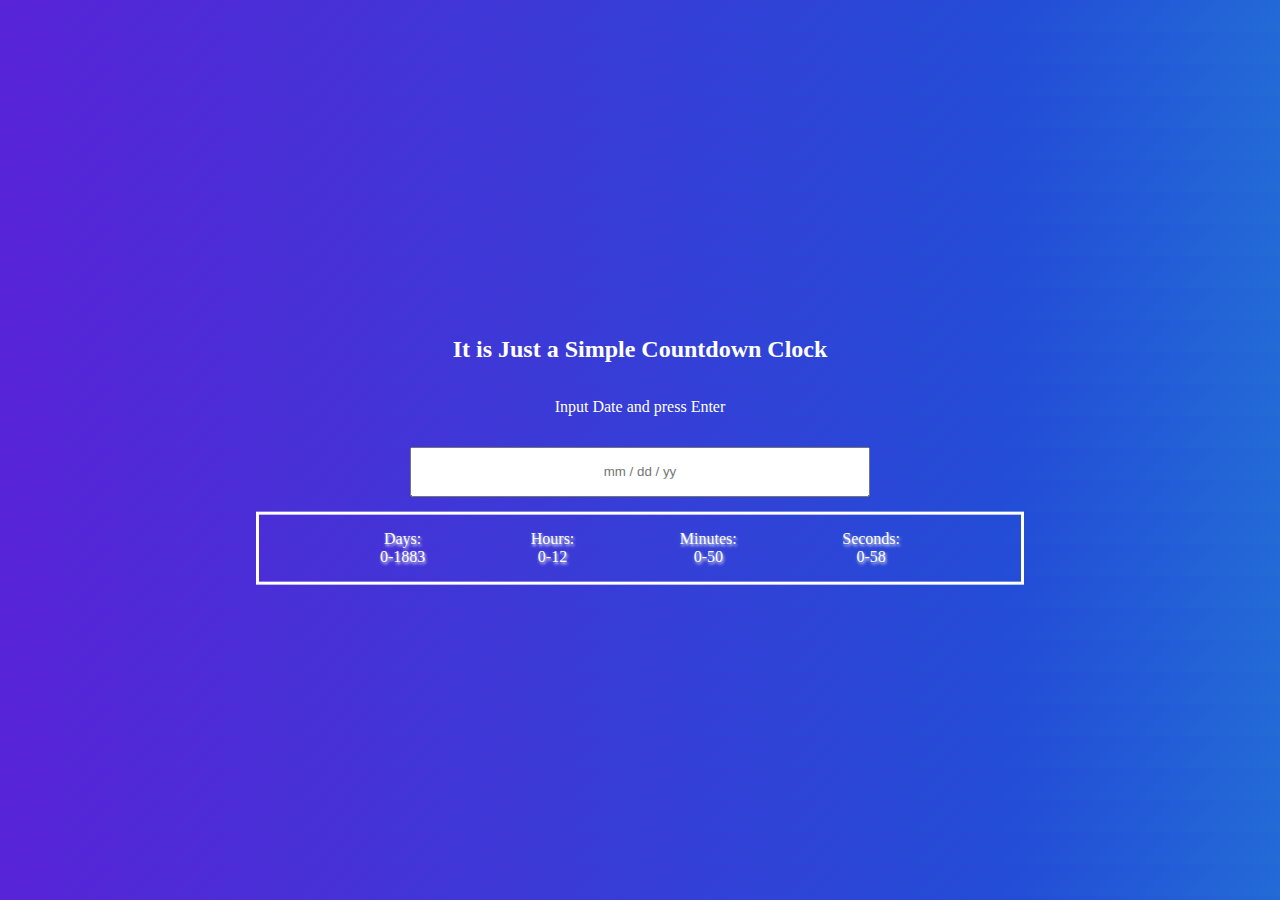
<file: simpleCoundown/index.html>
<!DOCTYPE html>
<html lang="en">
<head>
    <meta charset="UTF-8">
    <meta http-equiv="X-UA-Compatible" content="IE=edge">
    <meta name="viewport" content="width=device-width, initial-scale=1.0">
    <title>Document</title>
    <link rel="stylesheet" href="./css/style.css" type="text/css" >
</head>
<body>
    <script type='module' src="./js/script.js"></script>
</body>
</html>
</file>
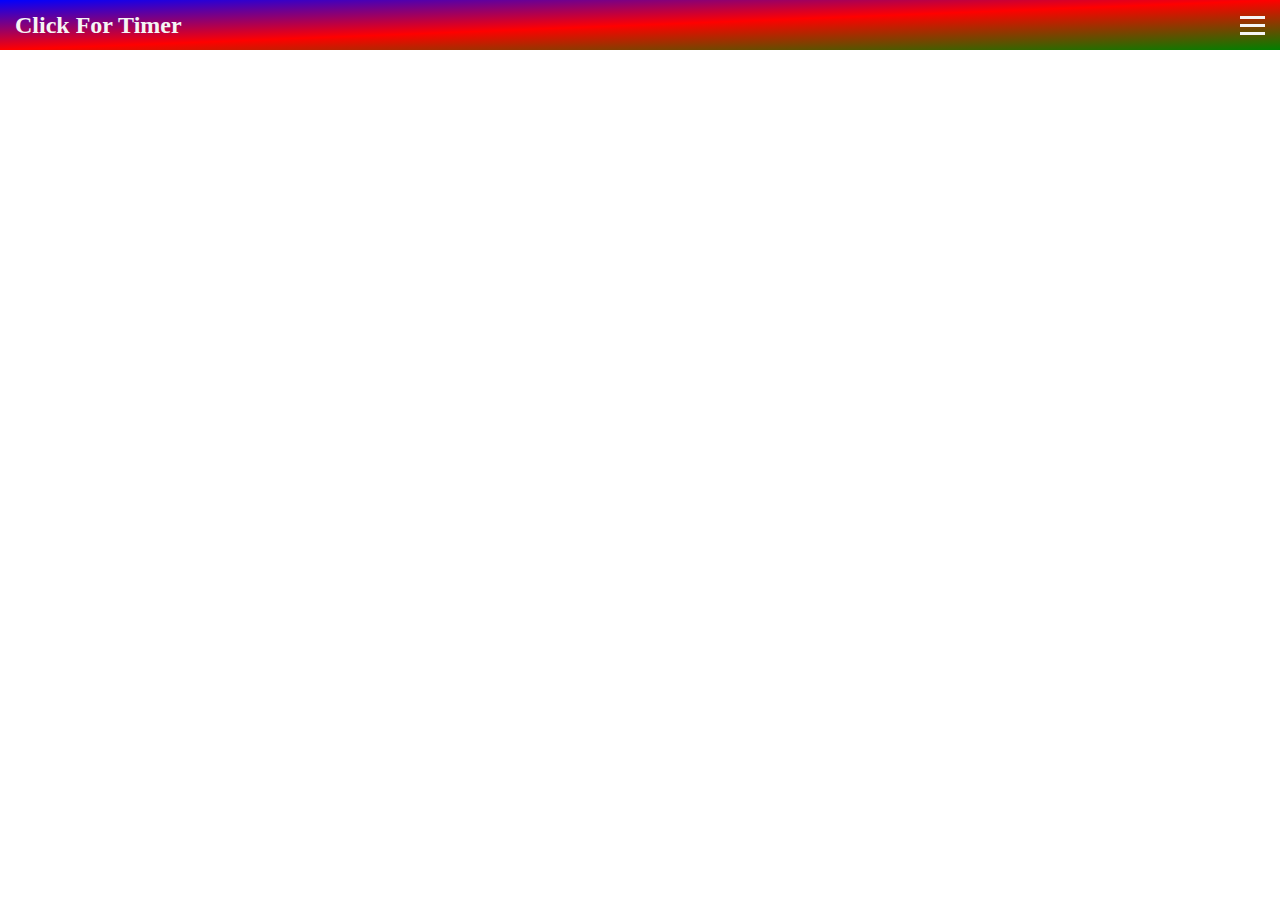
<file: simpleTimer/index.html>
<!DOCTYPE html>
<html lang="en">
<head>
    <meta charset="UTF-8">
    <meta http-equiv="X-UA-Compatible" content="IE=edge">
    <meta name="viewport" content="width=device-width, initial-scale=1.0">
    <title>Timer</title>
    <link rel="stylesheet" href="./css/style.css">
</head>
<body>
    
        <header>
            <h2>Click For Timer</h2>
                <div class="burger">
                    <div class="line1"></div>
                    <div class="line2"></div>
                    <div class="line3"></div>
                </div>
        </header>
        <div class="wrap">
            
        </div>
    <script type="module" src="./js/script.js"></script>
</body>
</html>
</file>
<file: simpleCoundown/css/style.css>
* {
  box-sizing: border-box; }
  * body {
    background: linear-gradient(-45deg, #d72323, #83d723, #23d7b0, #23bcd7, #234dd7, #5923d7);
    background-size: 400% 400%;
    animation: gradient 15s ease infinite; }

@keyframes gradient {
  0% {
    background-position: 0% 50%; }
  50% {
    background-position: 100% 50%; }
  100% {
    background-position: 0% 50%; } }
.wrap {
  width: 60%;
  position: absolute;
  top: 50%;
  left: 50%;
  transform: translate(-50%, -50%);
  display: flex;
  flex-direction: column; }
  .wrap .title {
    color: white;
    text-align: center; }
  .wrap .para {
    text-align: center;
    color: white;
    font-size: 1rem;
    margin: 2% auto; }
  .wrap input {
    width: 60%;
    padding: 2%;
    text-align: center;
    margin: 2% auto; }
  .wrap .flex {
    padding: 2%;
    display: flex;
    justify-content: space-evenly;
    border: 3px solid white;
    color: white; }
    .wrap .flex .clock {
      text-shadow: 1px 2px 3px whitesmoke;
      text-align: center; }
    .wrap .flex .clock:hover {
      transform: scale(1.4);
      transition: transform .4s ease; }

@media all and (max-width: 670px) {
  .title {
    font-size: 1.4rem; } }
@media all and (max-width: 630px) {
  .title {
    font-size: 1.3rem; } }
@media all and (max-width: 600px) {
  .title {
    font-size: 1.3rem; } }
@media all and (max-width: 550px) {
  body {
    overflow: hidden; }

  .title {
    font-size: 1.1rem; }

  .flex {
    display: flex;
    flex-direction: column; }
    .flex .clock {
      padding: 2%; } }
@media all and (max-width: 470px) {
  .title {
    font-size: 1rem; }

  .flex {
    display: flex;
    flex-direction: column; } }

/*# sourceMappingURL=style.css.map */
</file>
<file: simpleTimer/css/style.css>
* {
  padding: 0;
  margin: 0;
  box-sizing: border-box; }

header {
  width: 100%;
  height: 50px;
  background-image: linear-gradient(to bottom right, blue, red, green);
  display: flex;
  flex-direction: row;
  justify-content: space-between;
  align-items: center; }
  header h2 {
    margin: 5px 15px;
    color: whitesmoke; }
  header .burger {
    cursor: pointer; }
    header .burger div {
      width: 25px;
      height: 3px;
      background-color: whitesmoke;
      margin: 5px 15px;
      transition: all 3s ease; }
  header .toggle .line1 {
    transform: rotate(-45deg) translate(-5px, 6px); }
  header .toggle .line2 {
    opacity: 0; }
  header .toggle .line3 {
    transform: rotate(45deg) translate(-5px, -6px); }

.wrap {
  width: 300px;
  height: 200px;
  margin: 10% auto;
  box-shadow: inset 0 0 10px #e93c3c;
  opacity: 0;
  backdrop-filter: blur(2px);
  transition: opacity 3s ease;
  display: flex;
  flex-direction: column; }
  .wrap .btn {
    height: 50px;
    width: 50%;
    margin: 5% auto;
    border-radius: 10%;
    border-left: none;
    border-right: none;
    background-color: #a73d30;
    color: whitesmoke; }
  .wrap input {
    width: 50%;
    height: 2rem;
    margin: 5% auto;
    border-left: none;
    border-right: none;
    border-top: dotted .5px gray;
    border-top: dotted .5px gray;
    text-align: center; }
  .wrap .clock {
    height: 50px;
    height: 2.5rem;
    margin: 5% auto;
    display: flex;
    flex-direction: row;
    font-size: 2rem;
    box-shadow: 0 0 5px #e93c3c; }
    .wrap .clock p {
      font-family: 'Courier New', Courier, monospace;
      text-shadow: 0 1px 2px 2px gray; }
  .wrap .rest {
    height: 50px;
    width: 50%;
    margin: 5% auto;
    border-radius: 10%;
    border-left: none;
    border-right: none;
    background-color: #a73d30;
    color: whitesmoke; }

.wrap.active {
  opacity: .9; }

/*# sourceMappingURL=style.css.map */
</file>
